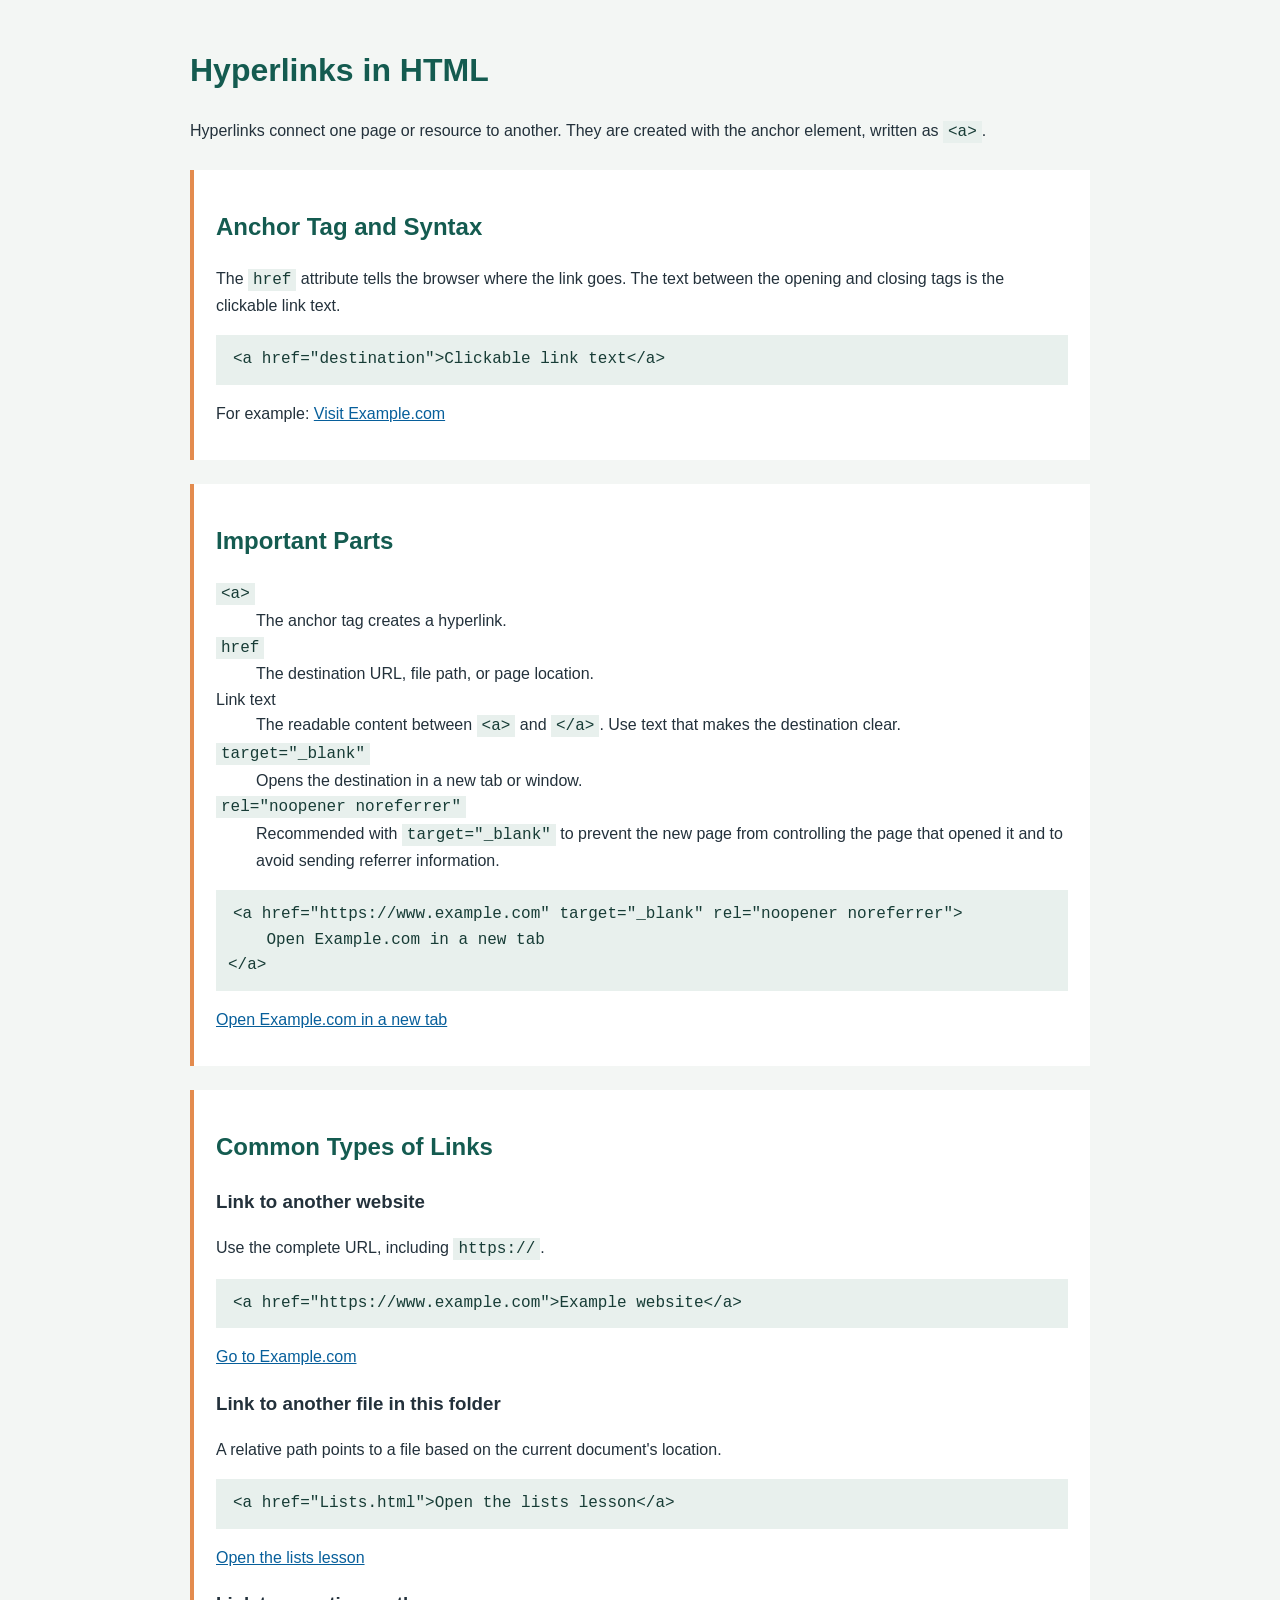
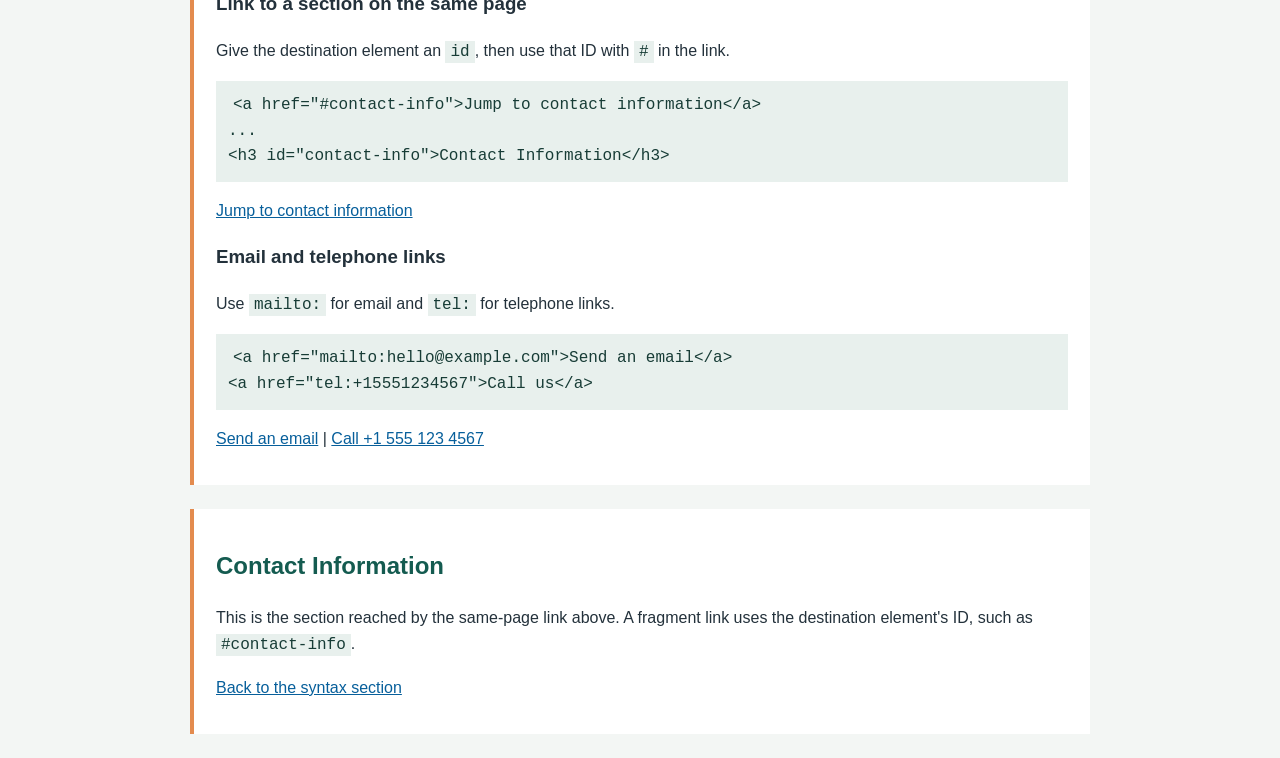
<file: Hyperlinks.html>
<!DOCTYPE html>
<html lang="en">
<head>
    <meta charset="UTF-8">
    <meta name="viewport" content="width=device-width, initial-scale=1.0">
    <title>Hyperlinks in HTML</title>
    <style>
        body {
            max-width: 900px;
            margin: 0 auto;
            padding: 24px;
            color: #23313b;
            background-color: #f3f6f4;
            font-family: Arial, sans-serif;
            line-height: 1.6;
        }
        h1, h2 {
            color: #145b50;
        }
        section {
            margin: 24px 0;
            padding: 18px 22px;
            background-color: #ffffff;
            border-left: 4px solid #e38b4e;
        }
        code, pre {
            color: #173c36;
            background-color: #e8f0ed;
            font-family: Consolas, monospace;
        }
        code {
            padding: 2px 5px;
        }
        pre {
            overflow-x: auto;
            padding: 12px;
        }
        a {
            color: #075f9b;
        }
    </style>
</head>
<body>
    <header>
        <h1>Hyperlinks in HTML</h1>
        <p>Hyperlinks connect one page or resource to another. They are created with the anchor element, written as <code>&lt;a&gt;</code>.</p>
    </header>

    <main>
        <section aria-labelledby="syntax-title">
            <h2 id="syntax-title">Anchor Tag and Syntax</h2>
            <p>The <code>href</code> attribute tells the browser where the link goes. The text between the opening and closing tags is the clickable link text.</p>
            <pre><code>&lt;a href="destination"&gt;Clickable link text&lt;/a&gt;</code></pre>
            <p>For example: <a href="https://www.example.com">Visit Example.com</a></p>
        </section>

        <section aria-labelledby="attributes-title">
            <h2 id="attributes-title">Important Parts</h2>
            <dl>
                <dt><code>&lt;a&gt;</code></dt>
                <dd>The anchor tag creates a hyperlink.</dd>
                <dt><code>href</code></dt>
                <dd>The destination URL, file path, or page location.</dd>
                <dt>Link text</dt>
                <dd>The readable content between <code>&lt;a&gt;</code> and <code>&lt;/a&gt;</code>. Use text that makes the destination clear.</dd>
                <dt><code>target="_blank"</code></dt>
                <dd>Opens the destination in a new tab or window.</dd>
                <dt><code>rel="noopener noreferrer"</code></dt>
                <dd>Recommended with <code>target="_blank"</code> to prevent the new page from controlling the page that opened it and to avoid sending referrer information.</dd>
            </dl>
            <pre><code>&lt;a href="https://www.example.com" target="_blank" rel="noopener noreferrer"&gt;
    Open Example.com in a new tab
&lt;/a&gt;</code></pre>
            <p><a href="https://www.example.com" target="_blank" rel="noopener noreferrer">Open Example.com in a new tab</a></p>
        </section>

        <section aria-labelledby="link-types-title">
            <h2 id="link-types-title">Common Types of Links</h2>
            <h3>Link to another website</h3>
            <p>Use the complete URL, including <code>https://</code>.</p>
            <pre><code>&lt;a href="https://www.example.com"&gt;Example website&lt;/a&gt;</code></pre>
            <p><a href="https://www.example.com">Go to Example.com</a></p>

            <h3>Link to another file in this folder</h3>
            <p>A relative path points to a file based on the current document's location.</p>
            <pre><code>&lt;a href="Lists.html"&gt;Open the lists lesson&lt;/a&gt;</code></pre>
            <p><a href="Lists.html">Open the lists lesson</a></p>

            <h3>Link to a section on the same page</h3>
            <p>Give the destination element an <code>id</code>, then use that ID with <code>#</code> in the link.</p>
            <pre><code>&lt;a href="#contact-info"&gt;Jump to contact information&lt;/a&gt;
...
&lt;h3 id="contact-info"&gt;Contact Information&lt;/h3&gt;</code></pre>
            <p><a href="#contact-info">Jump to contact information</a></p>

            <h3>Email and telephone links</h3>
            <p>Use <code>mailto:</code> for email and <code>tel:</code> for telephone links.</p>
            <pre><code>&lt;a href="mailto:hello@example.com"&gt;Send an email&lt;/a&gt;
&lt;a href="tel:+15551234567"&gt;Call us&lt;/a&gt;</code></pre>
            <p><a href="mailto:hello@example.com">Send an email</a> | <a href="tel:+15551234567">Call +1 555 123 4567</a></p>
        </section>

        <section id="contact-info" aria-labelledby="contact-title">
            <h2 id="contact-title">Contact Information</h2>
            <p>This is the section reached by the same-page link above. A fragment link uses the destination element's ID, such as <code>#contact-info</code>.</p>
            <p><a href="#syntax-title">Back to the syntax section</a></p>
        </section>
    </main>
</body>
</html>
</file>
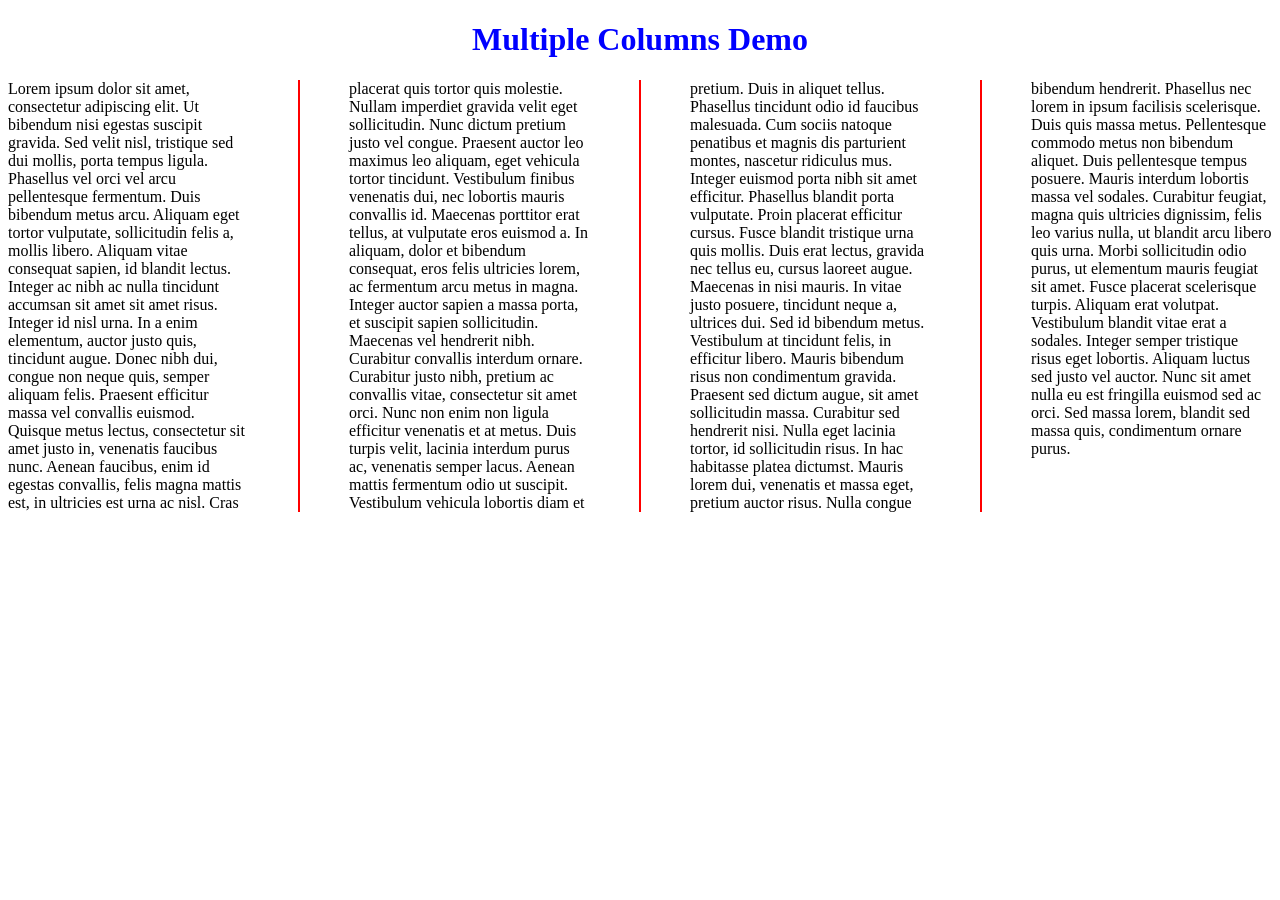
<file: Multicols.html>
<!DOCTYPE html>
<html lang="en">
<head>
    <meta charset="UTF-8">
    <meta name="viewport" content="width=device-width, initial-scale=1.0">
    <title>Multiple Columns</title>
    <style>
        h1{text-align: center; color:blue}
        p{
            /* standard syntax*/
            column-count: 4;
            column-gap: 100px;
            column-rule: 2px solid red;

        }
    </style>
</head>
<body>
    <h1> Multiple Columns Demo</h1>
    <p>Lorem ipsum dolor sit amet, consectetur adipiscing elit. Ut bibendum nisi egestas suscipit gravida. Sed velit nisl, tristique sed dui mollis, porta tempus ligula. Phasellus vel orci vel arcu pellentesque fermentum. Duis bibendum metus arcu. Aliquam eget tortor vulputate, sollicitudin felis a, mollis libero. Aliquam vitae consequat sapien, id blandit lectus. Integer ac nibh ac nulla tincidunt accumsan sit amet sit amet risus. Integer id nisl urna. In a enim elementum, auctor justo quis, tincidunt augue. Donec nibh dui, congue non neque quis, semper aliquam felis. Praesent efficitur massa vel convallis euismod. Quisque metus lectus, consectetur sit amet justo in, venenatis faucibus nunc. Aenean faucibus, enim id egestas convallis, felis magna mattis est, in ultricies est urna ac nisl.
     Cras placerat quis tortor quis molestie. Nullam imperdiet gravida velit eget sollicitudin. Nunc dictum pretium justo vel congue. Praesent auctor leo maximus leo aliquam, eget vehicula tortor tincidunt. Vestibulum finibus venenatis dui, nec lobortis mauris convallis id. Maecenas porttitor erat tellus, at vulputate eros euismod a. In aliquam, dolor et bibendum consequat, eros felis ultricies lorem, ac fermentum arcu metus in magna. Integer auctor sapien a massa porta, et suscipit sapien sollicitudin. Maecenas vel hendrerit nibh. Curabitur convallis interdum ornare. Curabitur justo nibh, pretium ac convallis vitae, consectetur sit amet orci. Nunc non enim non ligula efficitur venenatis et at metus. Duis turpis velit, lacinia interdum purus ac, venenatis semper lacus. Aenean mattis fermentum odio ut suscipit.
      Vestibulum vehicula lobortis diam et pretium. Duis in aliquet tellus. Phasellus tincidunt odio id faucibus malesuada. Cum sociis natoque penatibus et magnis dis parturient montes, nascetur ridiculus mus. Integer euismod porta nibh sit amet efficitur. Phasellus blandit porta vulputate. Proin placerat efficitur cursus. Fusce blandit tristique urna quis mollis. Duis erat lectus, gravida nec tellus eu, cursus laoreet augue. Maecenas in nisi mauris. In vitae justo posuere, tincidunt neque a, ultrices dui. Sed id bibendum metus. Vestibulum at tincidunt felis, in efficitur libero.
     Mauris bibendum risus non condimentum gravida. Praesent sed dictum augue, sit amet sollicitudin massa. Curabitur sed hendrerit nisi. Nulla eget lacinia tortor, id sollicitudin risus. In hac habitasse platea dictumst. Mauris lorem dui, venenatis et massa eget, pretium auctor risus. Nulla congue bibendum hendrerit. Phasellus nec lorem in ipsum facilisis scelerisque. Duis quis massa metus. Pellentesque commodo metus non bibendum aliquet. Duis pellentesque tempus posuere. Mauris interdum lobortis massa vel sodales.
       Curabitur feugiat, magna quis ultricies dignissim, felis leo varius nulla, ut blandit arcu libero quis urna. Morbi sollicitudin odio purus, ut elementum mauris feugiat sit amet. Fusce placerat scelerisque turpis. Aliquam erat volutpat. Vestibulum blandit vitae erat a sodales. Integer semper tristique risus eget lobortis. Aliquam luctus sed justo vel auctor. Nunc sit amet nulla eu est fringilla euismod sed ac orci. Sed massa lorem, blandit sed massa quis, condimentum ornare purus.
    </p>
</body>
</html>
</file>
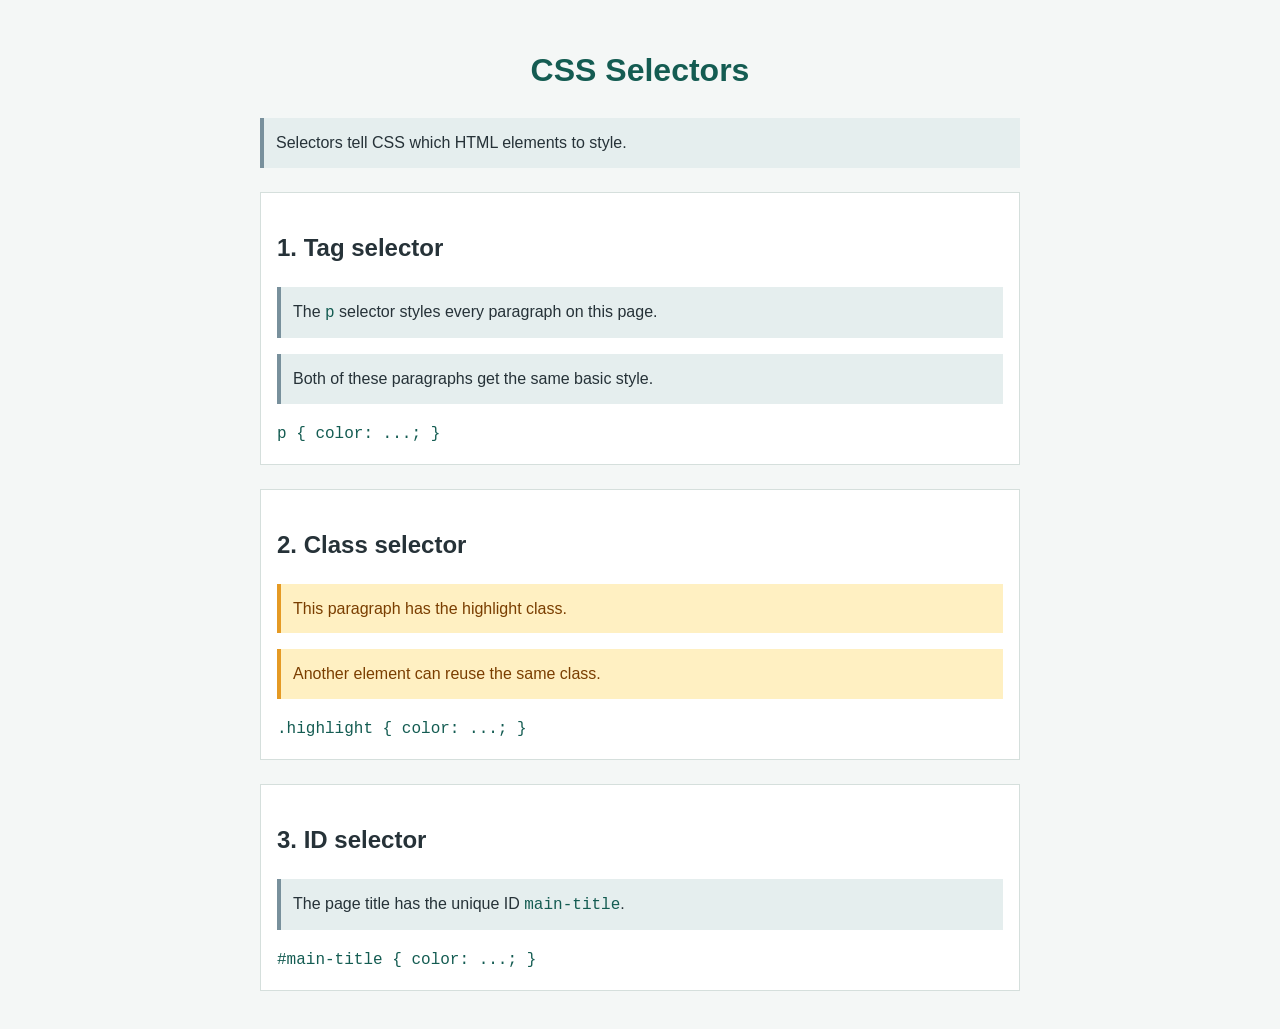
<file: Selectors.html>
<!DOCTYPE html>
<html lang="en">
<head>
    <meta charset="UTF-8">
    <meta name="viewport" content="width=device-width, initial-scale=1.0">
    <title>CSS Selectors: Tag, Class, and ID</title>
    <style>
        body {
            font-family: Arial, sans-serif;
            line-height: 1.6;
            margin: 0 auto;
            max-width: 760px;
            padding: 24px;
            color: #263238;
            background-color: #f4f7f6;
        }

        #main-title {
            color: #145c52;
            text-align: center;
        }

        p {
            padding: 12px;
            background-color: #e5eeee;
            border-left: 4px solid #78909c;
        }

        .highlight {
            color: #7a3e00;
            background-color: #fff0c2;
            border-left-color: #e59a24;
        }

        .example {
            margin: 24px 0;
            padding: 16px;
            background-color: #ffffff;
            border: 1px solid #d5dfdc;
        }

        code {
            font-family: Consolas, monospace;
            color: #145c52;
        }
    </style>
</head>
<body>
    <h1 id="main-title">CSS Selectors</h1>
    <p>Selectors tell CSS which HTML elements to style.</p>

    <section class="example">
        <h2>1. Tag selector</h2>
        <p>The <code>p</code> selector styles every paragraph on this page.</p>
        <p>Both of these paragraphs get the same basic style.</p>
        <code>p { color: ...; }</code>
    </section>

    <section class="example">
        <h2>2. Class selector</h2>
        <p class="highlight">This paragraph has the highlight class.</p>
        <p class="highlight">Another element can reuse the same class.</p>
        <code>.highlight { color: ...; }</code>
    </section>

    <section class="example">
        <h2>3. ID selector</h2>
        <p>The page title has the unique ID <code>main-title</code>.</p>
        <code>#main-title { color: ...; }</code>
    </section>
</body>
</html>
</file>
